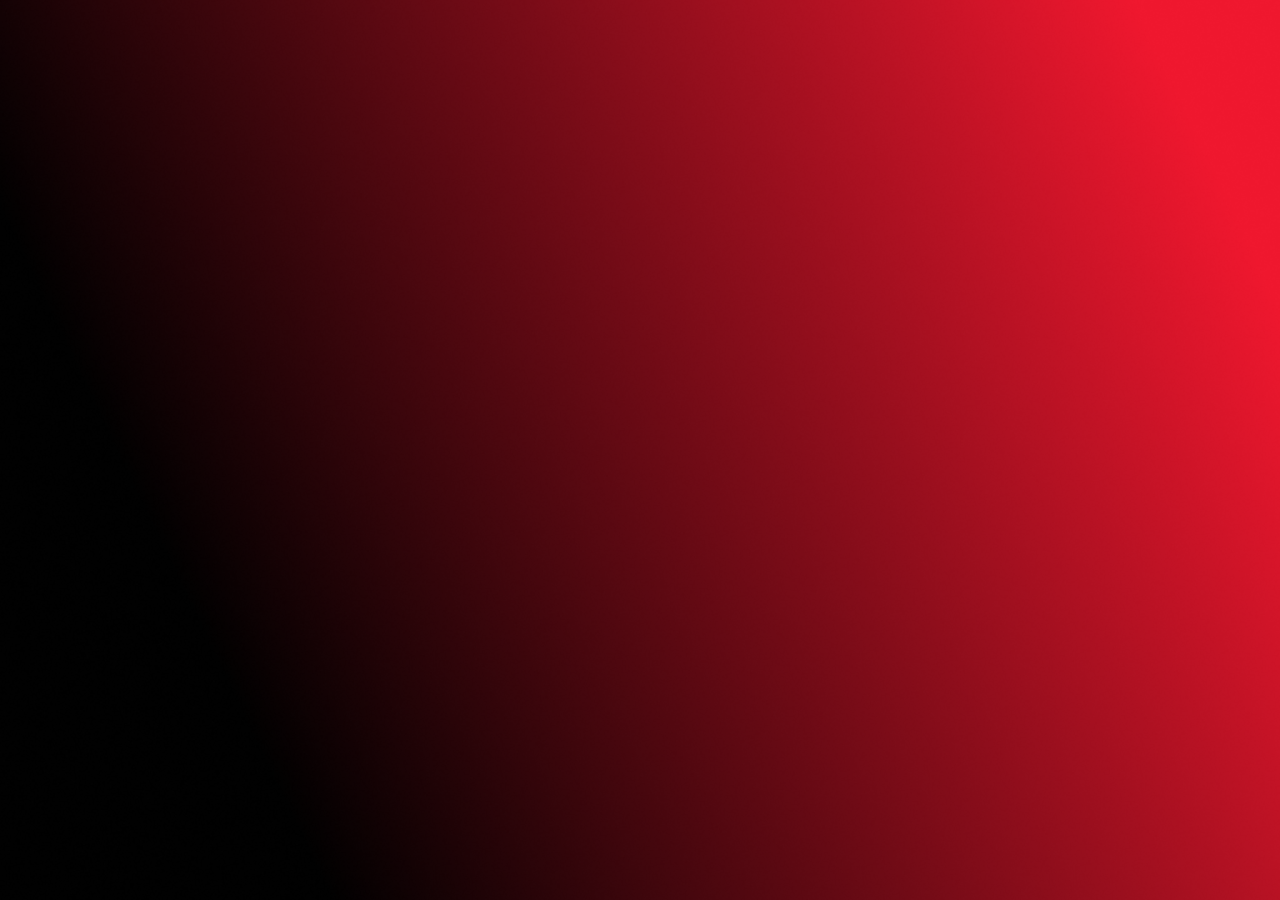
<file: index.html>
<!DOCTYPE html>
<html lang="en">
<head>
    <meta charset="UTF-8">
    <link rel="stylesheet" href="style.css">
    <meta name="viewport" content="width=device-width, initial-scale=1.0">
    <title>S X H A M</title>
    <style>
        *{
    margin: 0; padding: 0;
    font-family: "Poppins", sans-serif;
    user-select: none;
    transition: 500ms ease-in-out;
    -webkit-tap-highlight-color: none;
}
        body{
            height: 100vh;
            width: 100vw;
            overflow: hidden;
            cursor: url(images/cursor.png), auto;

        }
        .container{
            height: 100%;
            width: 100%;
            background:url(images/bg.png);
            background-position: center;
            background-size: cover;
            background-repeat: no-repeat;
            display: flex;
            flex-direction: column;
            justify-content: center;
            align-items: center;
        }
        .bubbles{
            height: 100%;
            width: 100%;
            z-index: 0;
            bottom: -1900px;
            position: absolute;
            background:url(images//Bubbles.png);
            background-position: center;
            background-size: cover;
            background-repeat: no-repeat;
            filter: opacity(0.3);
    animation: bubbleUp 1s 1s ease-out infinite;
    bottom: 1900px;
        }


        .layer-0{
            height: 100%;
            width: 100%;
            z-index: 0;
            position: absolute;
            background:url(images/Layer-0.png);
            background-position: center;
            background-size: cover;
            background-repeat: no-repeat;
            animation: slideUp 1s  100ms ease forwards;
            bottom: 1900px;
        }
        .layer-1{
            height: 100%;
            width: 100%;
            z-index: 1;
            position: absolute;
            background:url(images/Layer-1.png);
            background-position: center;
            background-size: cover;
            background-repeat: no-repeat;
            animation: slideUp 1s  200ms ease forwards;
            bottom: 1900px;

        }
        .layer-2{
            height: 100%;
            width: 100%;
            z-index: 2;
            position: absolute;
            background:url(images/Layer-2.png);
            background-position: center;
            background-size: contain;
            background-repeat: no-repeat;
            animation: slideUp 1s  300ms ease forwards;
            bottom: 1900px;
        }

        @keyframes bubbleUp {
            0%{
                bottom: -900px;
            }
            100%{
                bottom: 1900px;
            }
        }

        @keyframes slideUp {
            0%{
                bottom: -1900px;
            }
            100%{
                bottom: 0px;
            }
        }
        @keyframes blink {
            0%{
                opacity: 0;
            }
            100%{
                opacity: 100%;
            }
        }
        
@media screen and (max-width: 1600px) {
    /* .container{
        display: none;
    } */
    .layer-0{
        height: 100%;
        width: 100%;
        z-index: 0;
        position: absolute;
        background:url(images/Layer-0.png);
        background-position: center;
        background-size:contain;
        background-repeat: no-repeat;
        animation: slideUp 1s  200ms ease forwards;
        bottom: 1900px;
        /* display: none; */
    }

    .layer-1{
        height: 100%;
        width: 100%;
        z-index: 1;
        position: absolute;
        background:url(images/Layer-1.png);
        background-position: center;
        background-size: contain;
        background-repeat: no-repeat;
        animation: slideUp 1s  200ms ease forwards;
        bottom: 1900px;
    }
    .layer-2{
        height: 100%;
        width: 100%;
        z-index: 2;
        position: absolute;
        background:url(images/Layer-2.png);
        background-position: center;
        background-size: cover;
        background-repeat: no-repeat;
        animation: slideUp 1s  300ms ease forwards;
        bottom: 1900px;
    }
    .About-1{
        height: 130%;
        width: 100%;
        bottom: 1900px;
        z-index: 2;
        position: absolute;
        background:url(images/About-1.png);
        background-position: center;
        background-size: contain;
        background-repeat: no-repeat;
        animation: slideUp 1s  200ms ease forwards;
        bottom: 1900px;
    }
}

@media screen and (max-width: 850px) {
    /* .container{
        display: none;
    } */
    .layer-0{
        height: 100%;
        width: 100%;
        z-index: 0;
        position: absolute;
        background:url(images/home-mobile-layer-0.png);
        background-position: bottom;
        background-size: cover;
        background-repeat: no-repeat;
        animation: slideUp 1s  300ms ease forwards;
        bottom: 1900px;

    }

    .layer-1{
        height: 100%;
        width: 100%;
        z-index: 1;
        position: absolute;
        background:url(images/home-mobile-layer-1.png);
        background-position: bottom;
        background-size: cover;
        background-repeat: no-repeat;
        animation: slideUp 1s  250ms ease forwards;
        bottom: 1900px;
        
    }
    .layer-2{
        height: 100%;
        width: 100%;
        z-index: 2;
        position: absolute;
        background:url(images/home-mobile-layer-2.png);
        background-position: bottom;
        background-size: cover;
        background-repeat: no-repeat;
        animation: slideUp 1s  100ms ease forwards;
        bottom: 1900px;
        
    }
    .About-1{
        height: 100%;
        width: 100%;
        bottom: 1900px;
        z-index: 0;
        position: absolute;
        background:url(images/home-mobile-about-1.png);
        background-position: center;
        background-size:cover;
        background-repeat: no-repeat;
        animation: slideUp 1s  400ms ease forwards;
        bottom: 1900px;
    }

    .bubbles{
        height: 100%;
        width: 100%;
        z-index: 0;
        bottom: -1900px;
        position: absolute;
        background:url(images//Bubbles.png);
        background-position: center;
        background-size: cover;
        background-repeat: no-repeat;
        filter: opacity(0.3);
animation: bubbleUp 2s 500ms ease-out infinite;
bottom: 1900px;
    }
}
    </style>
</head>
<body>

    <div class="container">
        <div class="header">
            <a class="currentPage" href="#">Home</a>
            <a href="about.html">About</a>
            <a href="Skills.html">Skills</a>
        </div>
        <div class="About-1"></div>
                <!-- IMAGE SILLHOUETTETTETETETE -->
        <div class="layer-2"></div>
                <!-- NAME  -->
        <div class="layer-1"></div>
        <!-- NAME OUTLINE -->
        <div class="layer-0"></div> 
        <div class="bubbles"></div>

        
  
    </div>
</body>
<script>
    document.addEventListener('click', function() {
        window.location.href = 'about.html';
    });
</script>

</html>
</file>
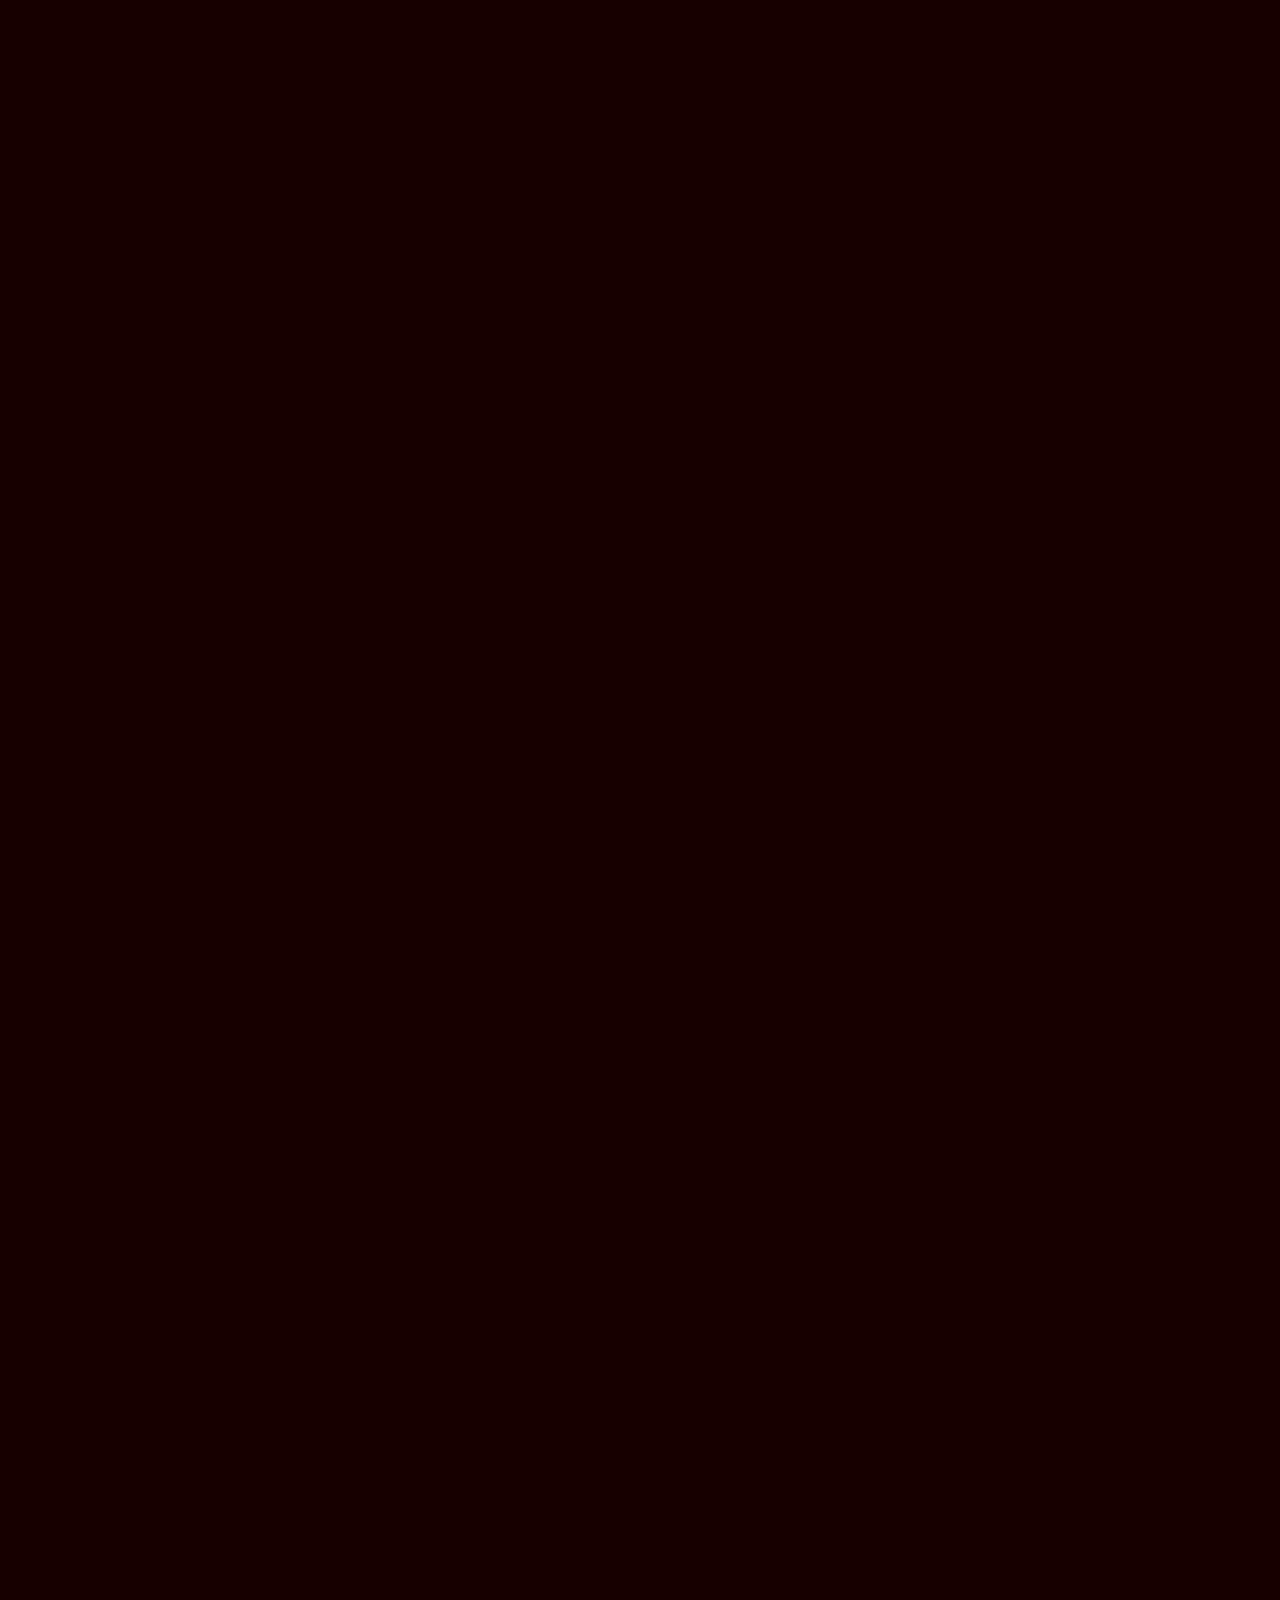
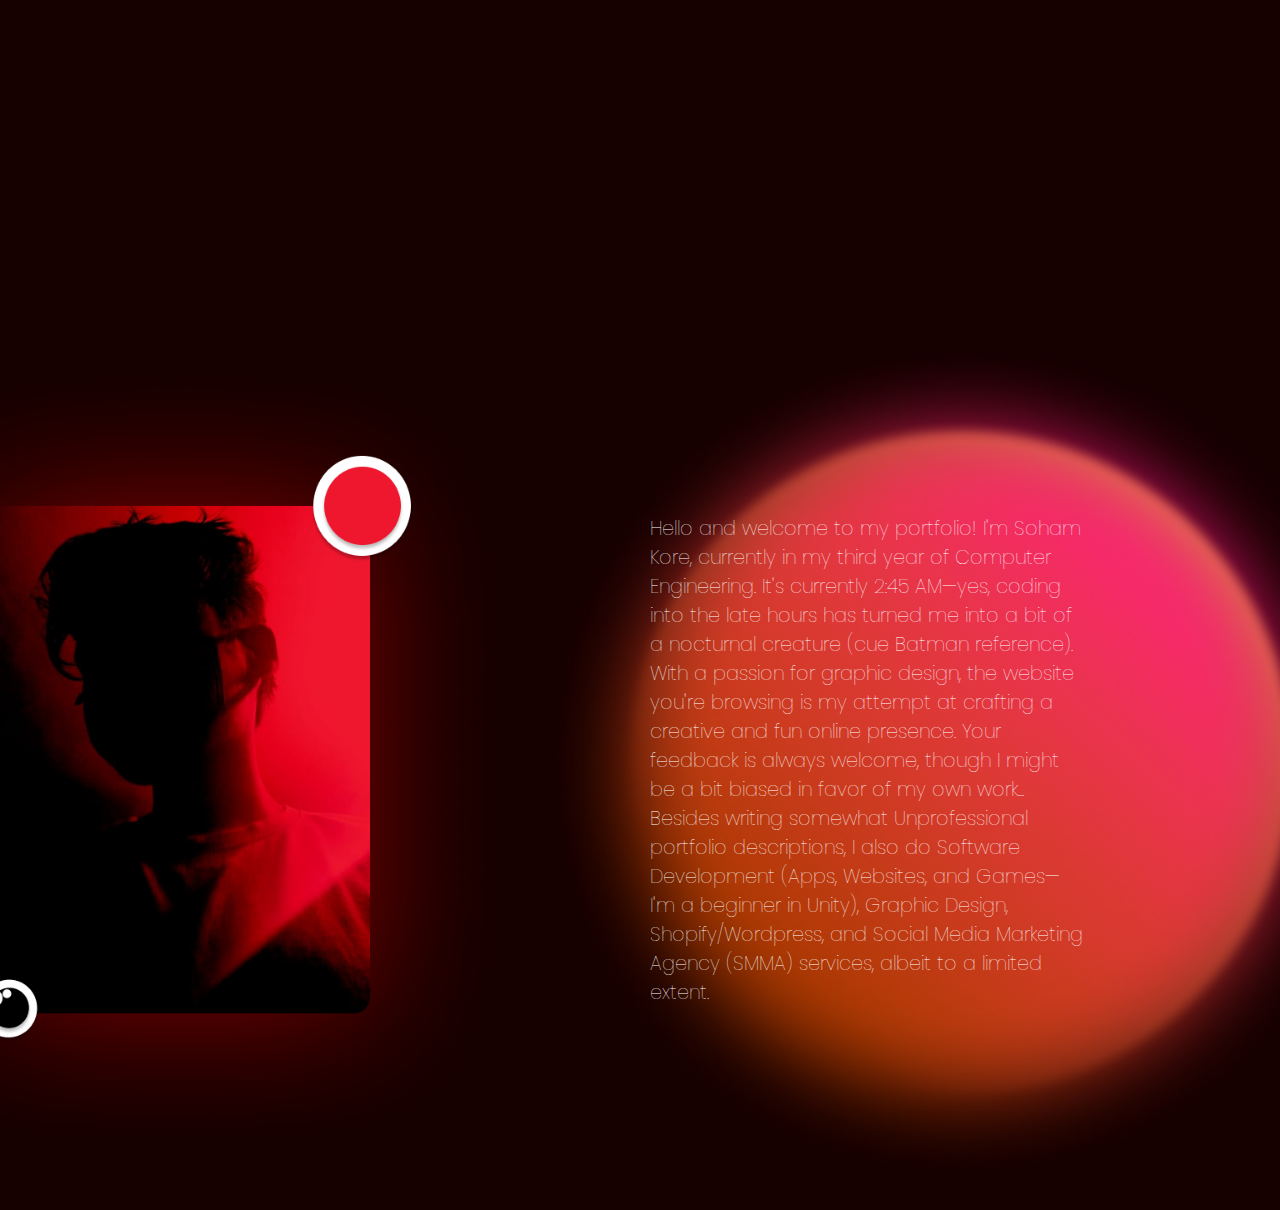
<file: about.html>
<!DOCTYPE html>
<html lang="en">
<head>
    <link rel="preconnect" href="https://fonts.googleapis.com">
<link rel="preconnect" href="https://fonts.gstatic.com" crossorigin>
<link href="https://fonts.googleapis.com/css2?family=Montserrat:wght@100;400;600;700;800;900&family=Poppins:wght@500;700;900&family=Ubuntu:wght@300;400;500;700&display=swap" rel="stylesheet">

    <meta charset="UTF-8">
    <meta name="viewport" content="width=device-width, initial-scale=1.0">
    <title>S X H A M</title>
    <link rel="stylesheet" href="style.css">
    <style>
            *{
    margin: 0; padding: 0;
    font-family: "Poppins", sans-serif;
    user-select: none;
    -webkit-tap-highlight-color: none;
}
        body{
            height: 100vh;
            width: 100vw;
            background-color: #170000;
            overflow: hidden;
            cursor: url(images/cursor.png), auto;
            overflow: hidden;

        }
        .container{
            height: 100%;
            width: 100%;
            background:url(images/bg.png);
            background-position: center;
            background-size: cover;
            background-repeat: no-repeat;
            display: flex;
            flex-direction: column;
            justify-content: center;
            align-items: center;
            overflow: hidden;
        }
        .content{
            height: 100%;
            width: 100%;
            display: flex;
            position: absolute;
            z-index: 4;
            animation: slideUp 1s  200ms ease forwards;
            bottom: -1900px;
        }
        .half{
            height: 100%;
    width: 100%;
    /* background-color: red; */
    margin: 10px;
    display: flex;
    flex-direction: column;
    align-items: flex-start;
    justify-content: center;

        }
    .layer-0{
        height: 100%;
        width: 100%;
        z-index: 0;
        position: absolute;
        right: 2900px;
        background-image: url("About-Images/About-Layer-0-Bg.png");
        background-position: center;
        background-size: cover;
        background-repeat: no-repeat;
        animation: slideRight 1s 200ms ease forwards;
        right: -1900px;
    }
    .layer-1{
        height: 100%;
        width: 100%;
        z-index: 1;
        position: absolute;
        /* right: 2900px; */
        background-image:url("About-Images/About-Layer-1-Img.png");
        background-position: center;
        background-size: cover;
        background-repeat: no-repeat;
        animation: slideUp 1s  200ms ease forwards;
        bottom: -1900px;
    }
    .layer-2{
        height: 100%;
        width: 100%;
        z-index: 2;
        position: absolute;
        /* right: 2900px; */

        background-image: url("About-Images/About-Layer-1-Orb.png");
        background-position: center;
        background-size: cover;
        background-repeat: no-repeat;
        animation: slideUp 1s  500ms ease forwards;
        bottom: -1900px;
    }
    @keyframes slideRight {
    0%{
        right: -1900px;
    }
    100%{
        right: 0px;
    }
}
@keyframes slideUp {
    0%{
        bottom: -1900px;
    }
    100%{
        bottom: 0px;
    }
}
#portfolio-Description{
            color: white;
            font-weight: 100;
            max-width: 70%;
            font-size: larger;


        }
        @media screen and (max-width: 850px) {
            .layer-0{
                background:url(About-Images/about-mobile-layer-0.png);
                background-position: center;
                background-size: cover;
                right: 1900px;
                z-index: 1;
            }
            .layer-1{
                background:url(About-Images/about-mobile-layer-1.png);
                background-position: center;
                background-size: cover;
                z-index: 0;
                animation: slideDown 1s 200ms ease-in-out forwards;
                top: 1900px;
            }
            .layer-2{
                background:url(About-Images/about-mobile-layer-2.png);
                background-position: center;
                background-size: cover;
                z-index: 2;
                /* animation: slideDown 1s 200ms ease-in-out forwards; */
            }   
            .content{
                flex-direction: column;
                overflow: hidden;
            }
            .half{
                height: 50%;
                width: 100%;
                display: flex;
                align-items: center;
                justify-content: center;
                margin: 0;
                
            }
            #portfolio-Description {
                color: white;
                font-weight: 100;
                max-height: 20vh;
                max-width: 90%;
                overflow: scroll;
                font-size: small;
                background-color: rgba(255, 255, 255, 0.086);
                padding: 10px;
                border-radius: 10px;

            }
            
        }
    </style>
</head>
<body >
    <div class="container" style="background: #170000 !important;">
        <div class="header">
            <a href="index.html">Home</a>
            <a class="currentPage" href="about.html">About</a>
            <a href="Skills.html">Skills</a>
        </div>
        <div class="content">
            <div class="half"></div>
            <div class="half">
                <h1 id="portfolio-Description">Hello and welcome to my portfolio! I'm Soham Kore, currently in my third year of Computer Engineering. It's currently 2:45 AM—yes, coding into the late hours has turned me into a bit of a nocturnal creature (cue Batman reference). With a passion for graphic design, the website you're browsing is my attempt at crafting a creative and fun online presence. Your feedback is always welcome, though I might be a bit biased in favor of my own work... Besides writing somewhat Unprofessional portfolio descriptions, I also do Software Development (Apps, Websites, and Games—I'm a beginner in Unity), Graphic Design, Shopify/Wordpress, and Social Media Marketing Agency (SMMA) services, albeit to a limited extent.</h1>
            </div>
        </div>
        <div class="layer-2"></div>
        <div class="layer-1"></div>
        <div class="layer-0"></div>


       
  
    </div>
</body>
<script>
    document.addEventListener('click', function() {
        window.location.href = 'Skills.html';
    });
</script>
</html>
</file>
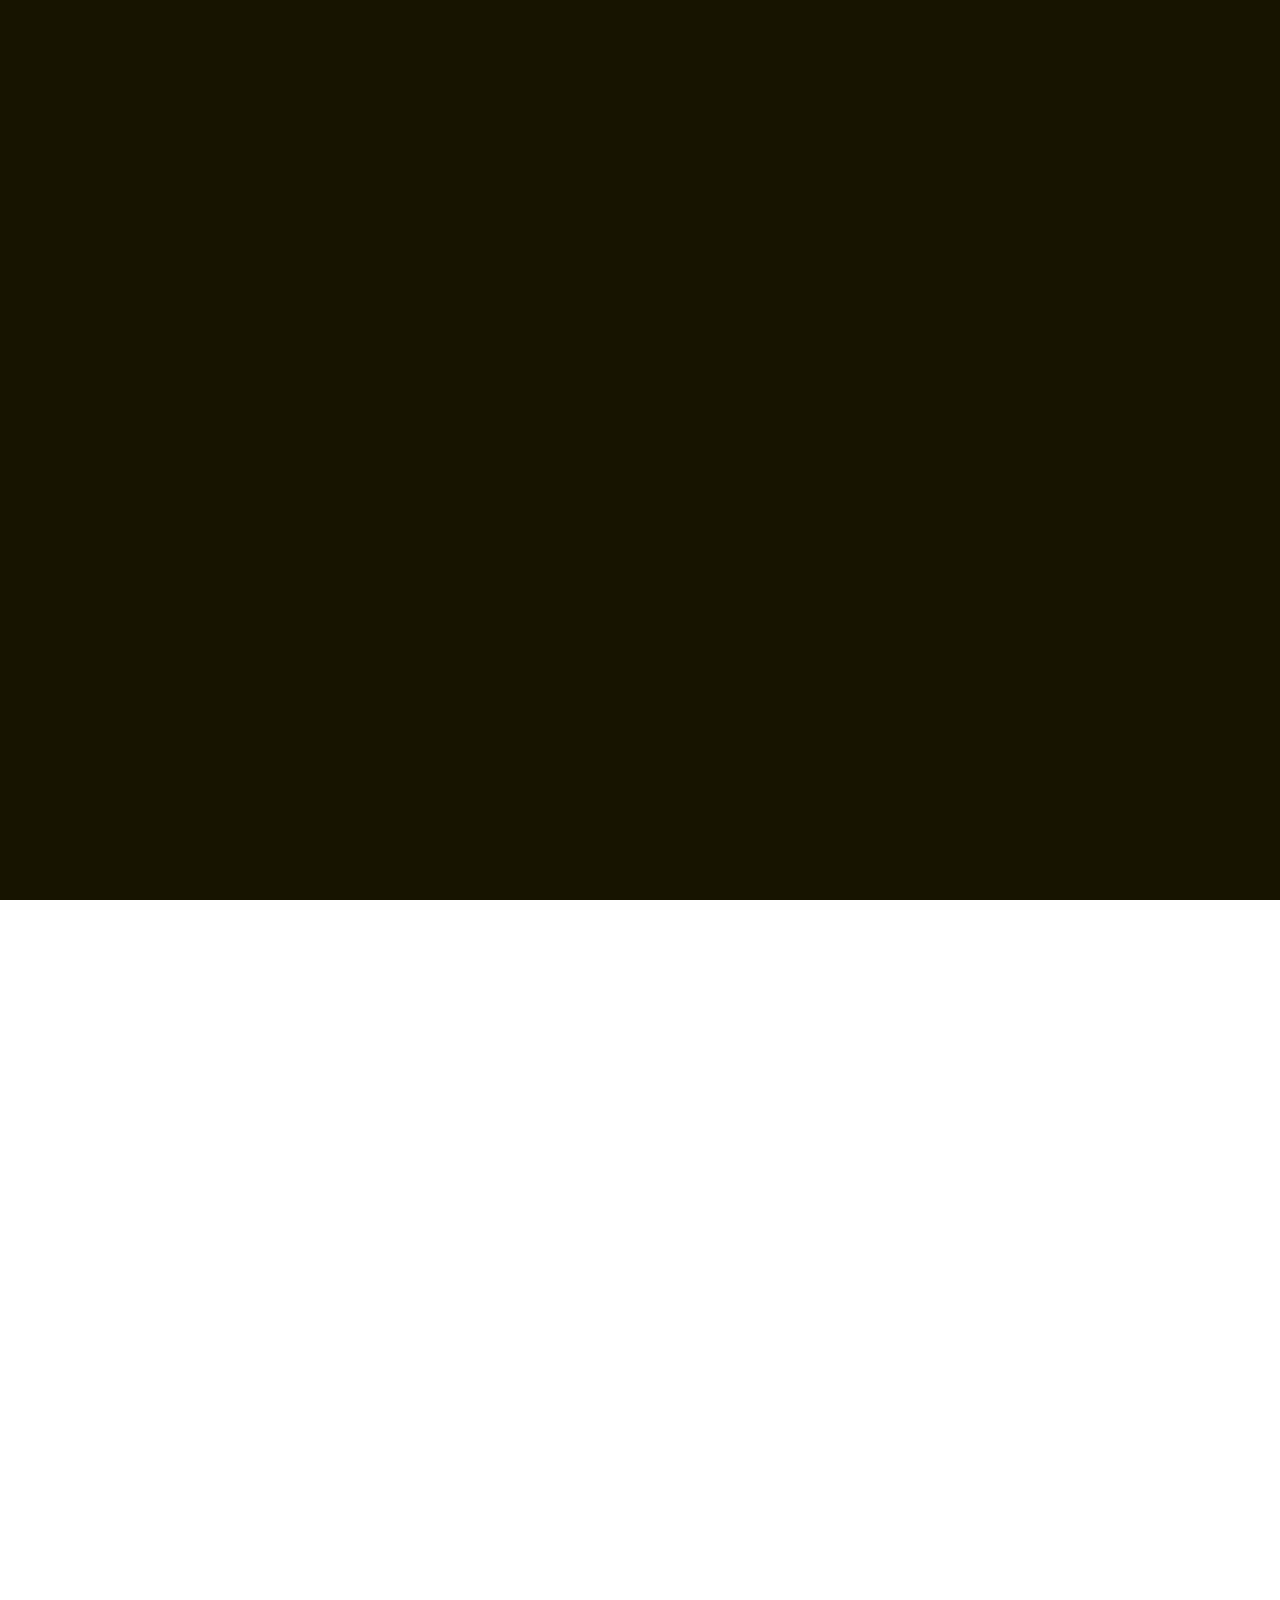
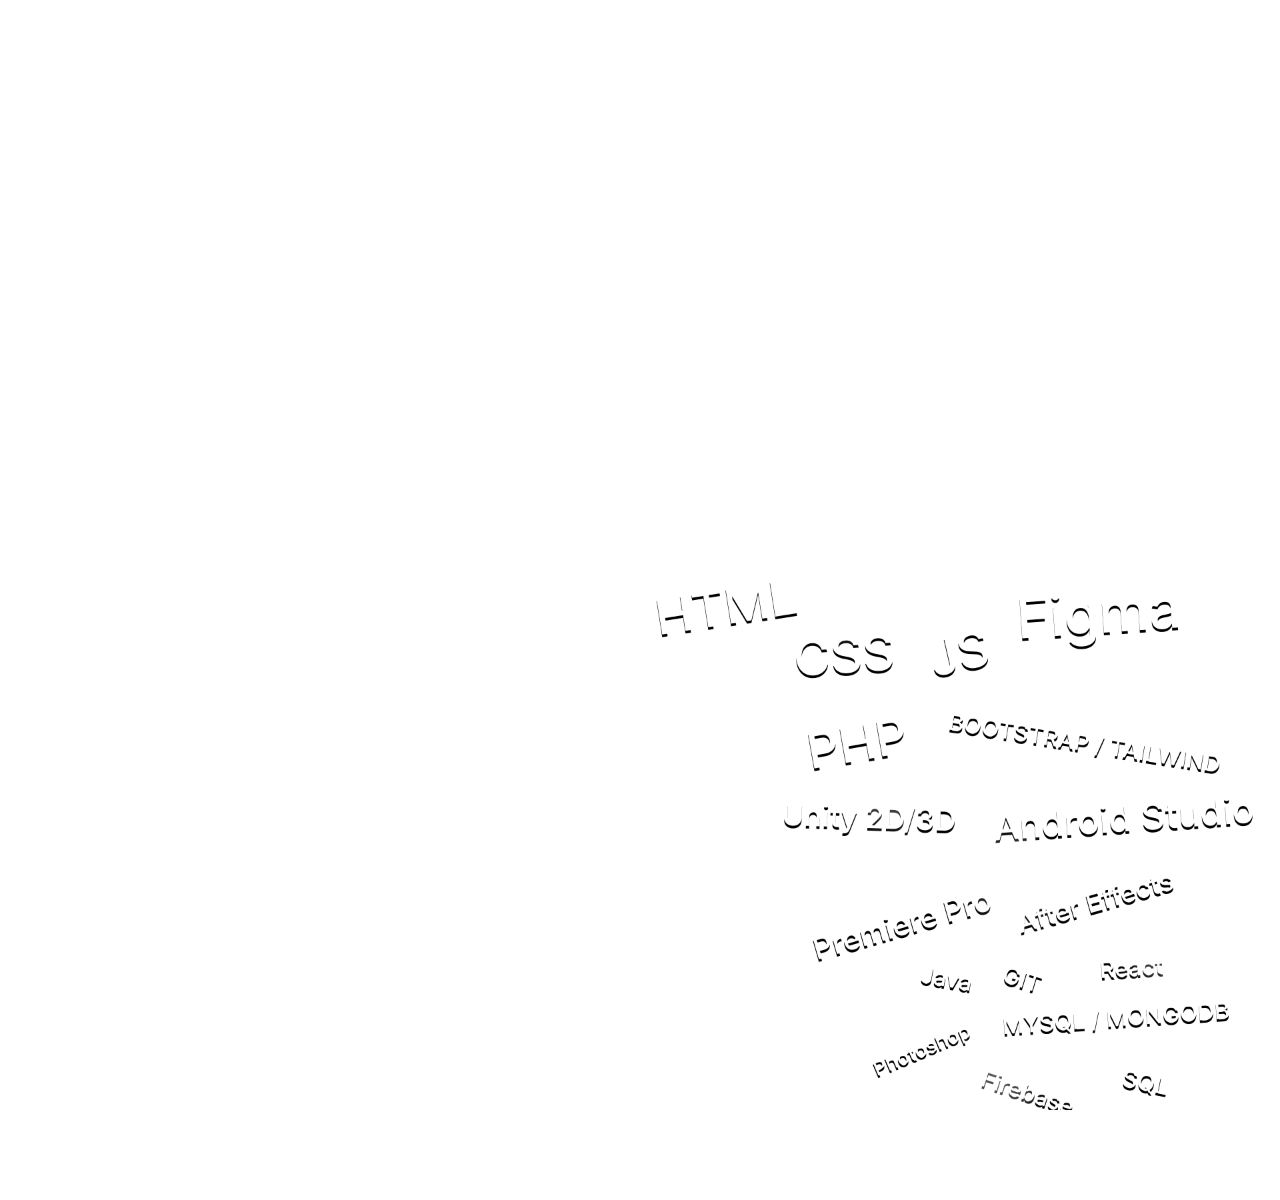
<file: Skills.html>
<!DOCTYPE html>
<html lang="en">
<head>
    <meta charset="UTF-8">
    <link rel="stylesheet" href="style.css">

    <meta name="viewport" content="width=device-width, initial-scale=1.0">
    <title>S X H A M</title>
    <style>
                *{
    margin: 0; padding: 0;
    font-family: "Poppins", sans-serif;
    user-select: none;
    -webkit-tap-highlight-color: none;
}
body{
    height: 100vh;
    width: 100vw;
    overflow: hidden;
    cursor: url(images/cursor.png), auto;

}
.container{
    height: 100%;
    width: 100%;
    background-image: url("Skills-Images/bg-skills.png");
    background-position: center;
    background-size: cover;
    background-repeat: no-repeat;
    display: flex;
    flex-direction: column;
    justify-content: center;
    align-items: center;
}
.layer-0{
    height: 100%;
    width: 100%;
    z-index: 0;
    position: absolute;
    background-image: url("Skills-Images/Layer-0.png");
    background-position: center;
    background-size: cover;
    background-repeat: no-repeat;
    animation: slideRight 1s  100ms ease forwards;
    left: -1900px;
}
.layer-1{
    height: 100%;
    width: 100%;
    z-index: 1;
    position: absolute;
    background-image: url("Skills-Images/Layer-1.png");
    background-position: center;
    background-size: contain;
    background-repeat: no-repeat;
    animation: slideUp 1s  300ms ease forwards;
    bottom: -1900px;
}
.layer-2{
    height: 100%;
    width: 100%;
    z-index: 1;
    position: absolute;
    background-image: url("Skills-Images/Layer-2.png");
    background-position: center;
    background-size: contain;
    background-repeat: no-repeat;
    animation: slideUp 1s  100ms ease forwards;
    bottom: -1900px;
}
.layer-3{
    height: 100%;
    width: 100%;
    z-index: 1;
    position: absolute;
    right: 1900px;
    background-image: url("Skills-Images/Layer-3.png");
    background-position: center;
    background-size: contain;
    background-repeat: no-repeat;
    animation: slideRight 1s  300ms ease forwards;
    left: -1900px;
}
@keyframes slideUp {
    0%{
        bottom: -1900px;
    }
    100%{
        bottom: 0px;
    }
}

@keyframes slideRight {
    0%{
        left: -1900px;
    }
    100%{
        left: 0px;
    }
}

    </style>
</head>
<body >
    <div class="container">
        <div class="header">
            <a href="index.html">Home</a>
            <a href="about.html">About</a>
            <a class="currentPage" href="Skills.html">Skills</a>
        </div>
        <div class="layer-3"></div>
        <div class="layer-2"></div>
        <div class="layer-1"></div>
        <div class="layer-0"></div>


        
  
    </div>
</body>
<script>
    document.addEventListener('click', function() {
        window.location.href = 'index.html';
    });
</script>
</html>
</file>
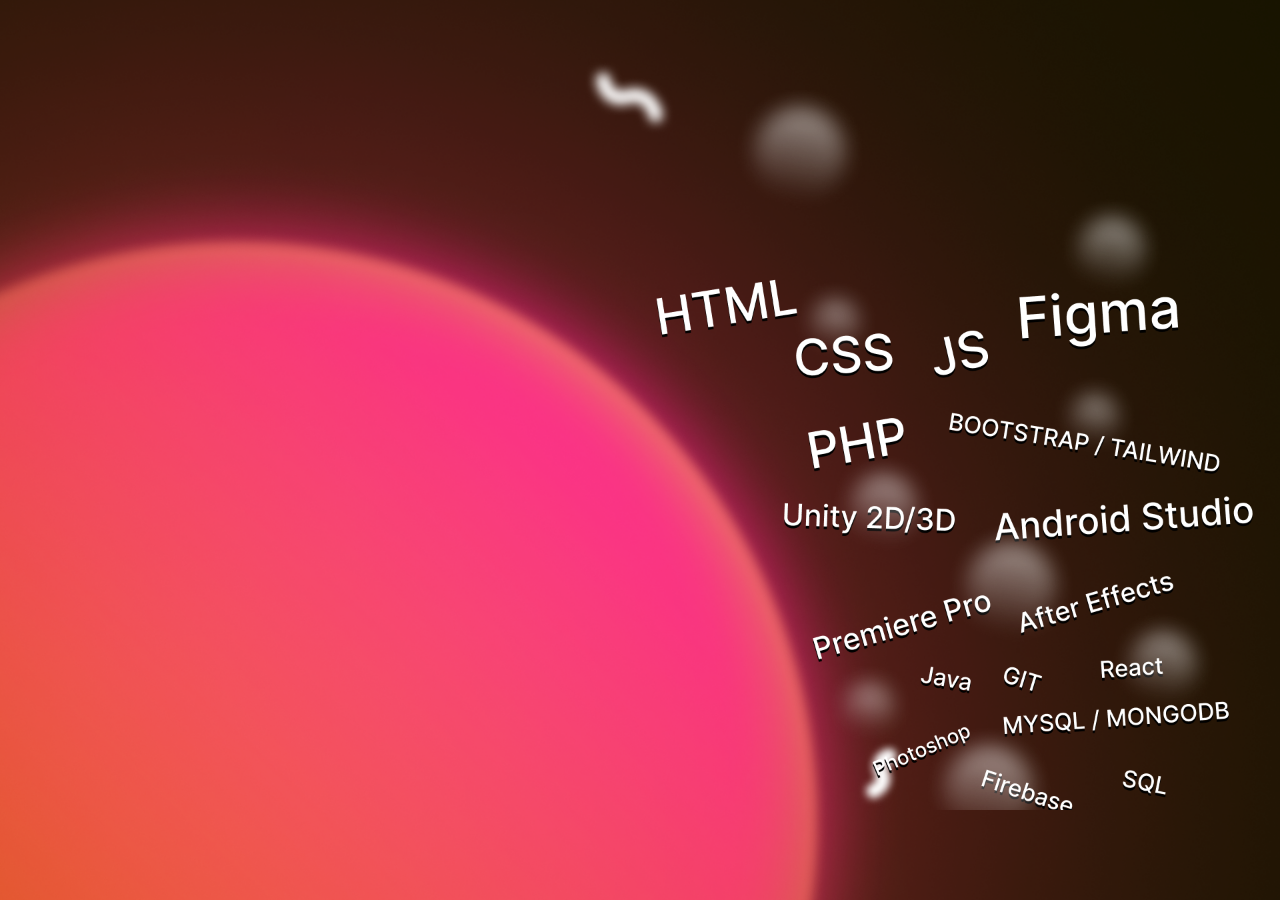
<file: skills2.html>
<!DOCTYPE html>
<html lang="en">
<head>
    <meta charset="UTF-8">
    <meta name="viewport" content="width=device-width, initial-scale=1.0">
    <title>S X H A M</title>
    <style>
                *{
    margin: 0; padding: 0;
    font-family: "Poppins", sans-serif;
    user-select: none;
    -webkit-tap-highlight-color: none;
}
body{
    height: 100vh;
    width: 100vw;
    overflow: hidden;
    cursor: url(images/cursor.png), auto;

}
.container{
    height: 100%;
    width: 100%;
    background-image: url("Skills-Images/bg-skills.png");
    background-position: center;
    background-size: cover;
    background-repeat: no-repeat;
    display: flex;
    flex-direction: column;
    justify-content: center;
    align-items: center;
}
.layer-0{
    height: 100%;
    width: 100%;
    z-index: 0;
    position: absolute;
    background-image: url("Skills-Images/Layer-0.png");
    background-position: center;
    background-size: cover;
    background-repeat: no-repeat;
    animation: slideRight 1s  100ms ease forwards;
}
.layer-1{
    height: 100%;
    width: 100%;
    z-index: 1;
    position: absolute;
    background-image: url("Skills-Images/Layer-1.png");
    background-position: center;
    background-size: contain;
    background-repeat: no-repeat;
    animation: slideUp 1s  300ms ease forwards;
}
.layer-2{
    height: 100%;
    width: 100%;
    z-index: 1;
    position: absolute;
    background-image: url("Skills-Images/Layer-2.png");
    background-position: center;
    background-size: contain;
    background-repeat: no-repeat;
    animation: slideUp 1s  100ms ease forwards;
}
.layer-3{
    height: 100%;
    width: 100%;
    z-index: 1;
    position: absolute;
    right: 1900px;
    background-image: url("Skills-Images/Layer-3.png");
    background-position: center;
    background-size: contain;
    background-repeat: no-repeat;
    animation: slideRight 1s  300ms ease forwards;
}
@keyframes slideUp {
    0%{
        bottom: -1900px;
    }
    100%{
        bottom: 0px;
    }
}

@keyframes slideRight {
    0%{
        left: -1900px;
    }
    100%{
        left: 0px;
    }
}
    </style>
</head>
<body >
    <div class="container">
        <div class="layer-3"></div>
        <div class="layer-2"></div>
        <div class="layer-1"></div>
        <div class="layer-0"></div>


        
  
    </div>
</body>
</html>
</file>
<file: style.css>
.header{
    /* width: 10vw; */
    float: right;
    padding: 10px;
    position: fixed;
    top: 1vw;
    right: 0vw;
    z-index: 99;
    background-color: rgb(255, 255, 255);
    border-radius: 99px 0px 0px 99px;
    animation: headerSlide 500ms  100ms ease-in forwards;
    right: -900px;
    display: flex;
    justify-content: center;
    align-items: center;
    /* border: 5px solid #ff000070; */
    border-top: 10px solid #00000019;
    border-bottom: 10px solid #00000019;
}
a{
text-decoration: none;
font-size: large;
font-weight: bolder;
display: flex;
flex-direction: row;
align-items: center;
justify-content: space-around;
color: black;
margin: 0vw 1vw;
transition: 0ms ease-in-out;
}
.currentPage{
    text-decoration: underline;
}
a:hover{
    transform: scale(1.1);
}
@keyframes headerSlide {
    0%{
        right: -900px;
    }
    100%{
        right: 0px
    }
}
@keyframes slideDown {
    0%{
        top: -1900px;
    }
    100%{
        top: 0px;
    }
}
</file>
